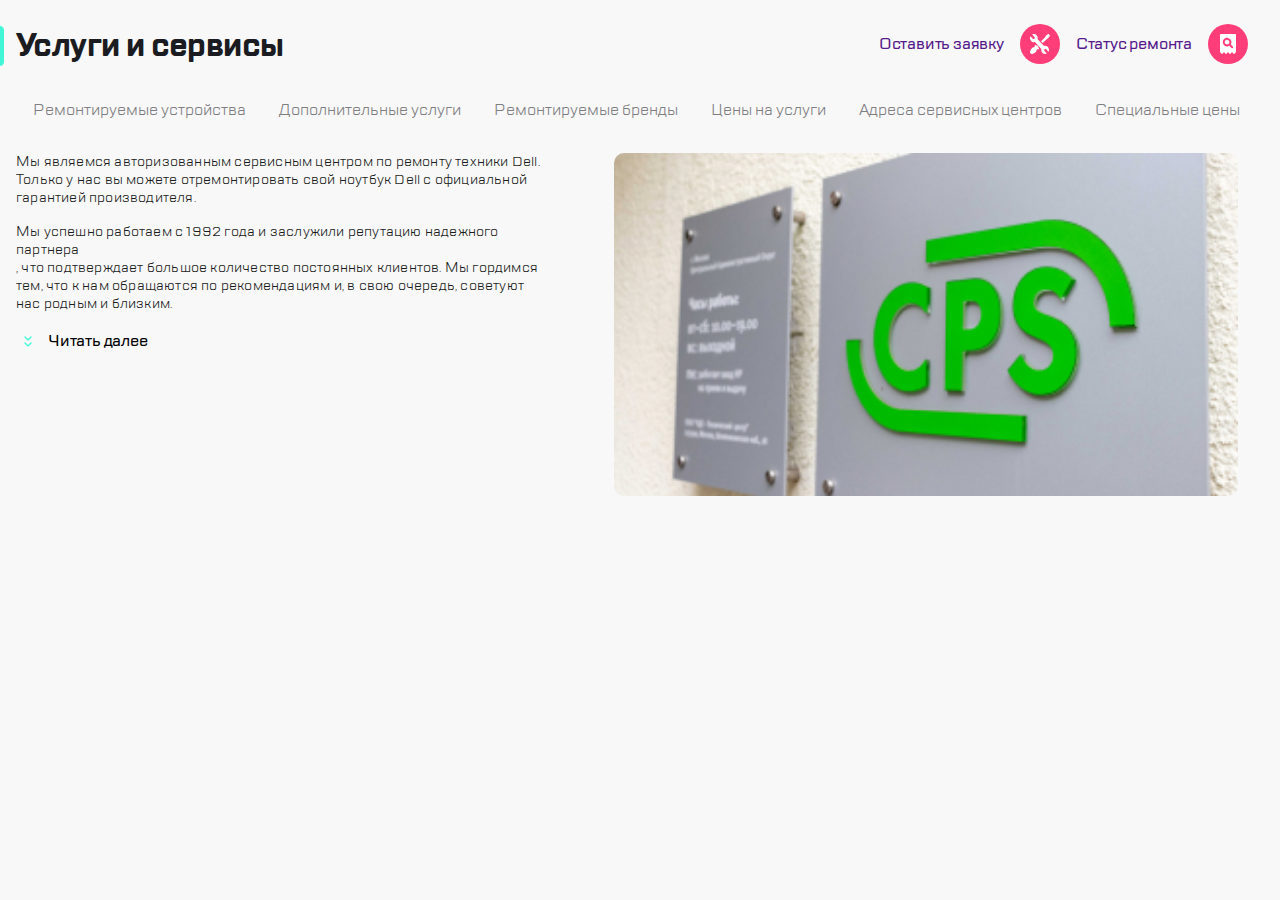
<file: index.html>
<!DOCTYPE html>
<html lang="en">

<head>
   <meta charset="UTF-8">
   <meta name="viewport" content="width=device-width, initial-scale=1.0">
   <title>Document</title>
   <link rel="stylesheet" href="css/style.css">
</head>

<body>
   <div class="wrapper">
      <div class="header">
         <div class="nav">
            <ul class="nav__menu nav-list">
               <li class="nav-list__item1"><a href=""><img src="img/burger-menu.svg" alt="menu"></a></li>
               <li class="nav-list__item2"><img src="img/divider.svg" alt="divider"></li>
               <li class="nav-list__item3"><img src="img/logo-menu.svg" alt="logo"></li>
               <li class="nav-list__item4"><img src="img/divider.svg" alt="divider"></li>
               <li class="nav-list__item5"><a href=""><img src="img/call.svg" alt="call"></a></li>
               <li class="nav-list__item6"><a href=""><img src="img/chat.svg" alt="chat"></a></li>
               <li class="nav-list__item7"><a href=""><img src="img/profile.svg" alt="profile"></a></li>
               <li class="nav-list__item8"><a href=""><img src="img/repair.svg" alt="repair"></a></li>
               <li class="nav-list__item9"><a href=""><img src="img/checkstatus.svg" alt="checkstatus"></a></li>
            </ul>
         </div>
      </div>
      <div class="title">
         <div class="title-header">
            <h1>Услуги и сервисы</h1>
         </div>
         <div class="title__nav nav">
            <div class="nav__item"><a href="">Оставить заявку <img src="img/repair.svg" alt="repair"></a></div>
            <div class="nav__item"><a href="">Статус ремонта<img src="img/checkstatus.svg" alt="checkstatus"></a></div>
         </div>
      </div>

      <div class="menu">
         <ul class="menu-list">
            <li class="menu-list__btn"><button type="button">Ремонтируемые устройства</button></li>
            <li class="menu-list__btn"><button type="button">Дополнительные услуги</button></li>
            <li class="menu-list__btn"><button type="button">Ремонтируемые бренды</button></li>
            <li class="menu-list__btn"><button type="button">Цены на услуги</button></li>
            <li class="menu-list__btn"><button type="button">Адреса сервисных центров</button></li>
            <li class="menu-list__btn"><button type="button">Специальные цены</button></li>
         </ul>

      </div>
      <div class="content">
         <div class="content__text">
            <section class="text-block">
               <p>
                  Мы являемся авторизованным сервисным центром по ремонту техники Dell. Только у нас вы можете
                  отремонтировать свой
                  ноутбук Dell с официальной гарантией производителя.
               </p>
               <span class="more-text hidden">
                  <p>
                     Мы успешно работаем с 1992 года и заслужили репутацию надежного партнера<span class="text hide">,
                        что подтверждает большое
                        количество постоянных
                        клиентов. Мы гордимся тем, что к нам обращаются по рекомендациям и, в свою очередь, советуют нас
                        родным и
                        близким.
                     </span>
                  </p>
               </span>
               <div class="next-text">
                  <button class="btn" type="button">Читать далее</button>
               </div>
            </section>
         </div>
         <div class="logo">
            <img src="img/MG_3223.jpg" alt="companylogo">
         </div>
      </div>
   </div>

   <script src="js/script.js"></script>

</body>

</html>
</file>
<file: css/style.css>
@font-face {
   font-family: "TT Lakes Regular";
   src: url("../fonts/TTLakes-Regular.eot");
   src: url("../fonts/TTLakes-Regular.eot?#iefix") format("embedded-opentype"),
      url("../fonts/TTLakes-Regular.woff") format("woff"), url("../fonts/TTLakes-Regular.ttf") format("truetype");
   font-weight: normal;
   font-style: normal;
}
@font-face {
   font-family: "TT Lakes Medium";
   src: url("../fonts/TTLakes-Medium.eot");
   src: url("../fonts/TTLakes-Medium.eot?#iefix") format("embedded-opentype"),
      url("../fonts/TTLakes-Medium.woff") format("woff"), url("../fonts/TTLakes-Medium.ttf") format("truetype");
   font-weight: normal;
   font-style: normal;
}

@font-face {
   font-family: "TT Lakes Bold";
   src: url("../fonts/TTLakes-Bold.eot");
   src: url("../fonts/TTLakes-Bold.eot?#iefix") format("embedded-opentype"),
      url("../fonts/TTLakes-Bold.woff") format("woff"), url("../fonts/TTLakes-Bold.ttf") format("truetype");
   font-weight: normal;
   font-style: normal;
}

/* Обнуление */
body {
   background-color: #f8f8f8;
   font-family: "TT Lakes Regular";
}

* {
   padding: 0;
   margin: 0;
}
ul li {
   list-style: none;
}

a {
   text-decoration: none;
}

button {
   padding: 0;
   border: none;
   font: inherit;
   color: inherit;
   background-color: transparent;
   cursor: pointer;
}

/* Header */
.nav__menu {
   display: flex;
   justify-content: space-between;
   align-items: center;
   padding: 0px 16px;
   background-color: #fff;
   border-bottom: solid 1px #d9fff5;
}
.nav__menu li {
   margin: 18.59px 0px;
}
.nav__menu li:nth-child(2) {
   display: none;
}
.nav__menu li:nth-child(n + 5):nth-child(-n + 7) {
   display: none;
}
/* Title */
.title {
   font-family: "TT Lakes Bold";
   background: url(../img/highlight.svg) left no-repeat;
   padding: 24px 16px;
   letter-spacing: -0.6px;
   color: #1b1c21;
}

.title__nav {
   display: none;
}

/* Menu */
.menu-list {
   display: flex;
   padding: 0px 16px 24px;
   overflow: scroll;
}

.menu-list__btn {
   white-space: nowrap;
   padding: 8px 16.54px;
   letter-spacing: -0.2px;
   font-size: 16px;
   color: #7e7e82;
}

.menu-list__btn:hover {
   border: 2px solid #b8ffec;
   border-radius: 6px;
   background-color: #fff;
   white-space: nowrap;
   padding: 8px 16.54px;
   letter-spacing: -0.2px;
   font-size: 16px;
   color: #7e7e82;
}
/* Content */
.content {
   display: flex;
   flex-direction: column;
   margin: 0px 16px 0px 16px;
}
.text-block p {
   font-family: "TT Lakes Regular";
   font-size: 14px;
   line-height: 18px;
   letter-spacing: 0.2px;
   color: #1b1c21;
   margin: 0px 0px 16px 0px;
}
.hidden {
   display: none;
}

.btn {
   font-family: "TT Lakes Medium";
   background: url(../img/icon.svg) left no-repeat;
   font-size: 16px;
   line-height: 24px;
   letter-spacing: -0.2px;
   margin: 0px 0px 0px 8px;
   padding: 0px 16px 0px 24px;
}

.logo {
   margin: 16px -16px;
}

.logo img {
   width: 100%;
}

/* tablet */
@media (min-width: 768px) {
   .nav__menu {
      padding: 0px 24px;
   }
   .nav__menu li:nth-child(2) {
      display: inherit;
   }
   .nav__menu li:nth-child(n + 5):nth-child(-n + 7) {
      display: inherit;
   }
   .nav__menu li:nth-child(4) {
      order: 2;
   }
   .nav__menu li:nth-child(8) {
      order: 3;
   }
   .nav__menu li:nth-child(9) {
      order: 3;
   }
   .nav-list__item3 {
      flex-basis: 47%;
   }

   .title__nav {
      display: none;
   }

   .content {
      display: flex;
      flex-direction: row;
   }
   .content__text {
      width: 42%;
      margin: 0px 48px 0px 0px;
   }

   .hidden {
      display: inherit;
   }
   .hide {
      display: none;
   }
   .logo {
      width: 50%;
      float: right;
      margin: 0 auto;
   }
   .logo img {
      border-radius: 10px;
   }
}

@media (min-width: 1024px) {
   .header {
      display: none;
   }

   .title {
      display: flex;
   }
   .title__nav {
      display: flex;
      flex: 1 1 auto;
      justify-content: flex-end;
   }

   .nav__item a {
      font-family: "TT Lakes Medium";
      align-items: center;
      display: flex;
      letter-spacing: -0.2px;
      font-size: 16px;
   }

   .nav__item img {
      margin: 0px 16px;
   }

   .menu {
      flex-wrap: wrap;
   }

   .menu {
      overflow: hidden;
   }

   .hide {
      display: inherit;
   }
}
</file>
